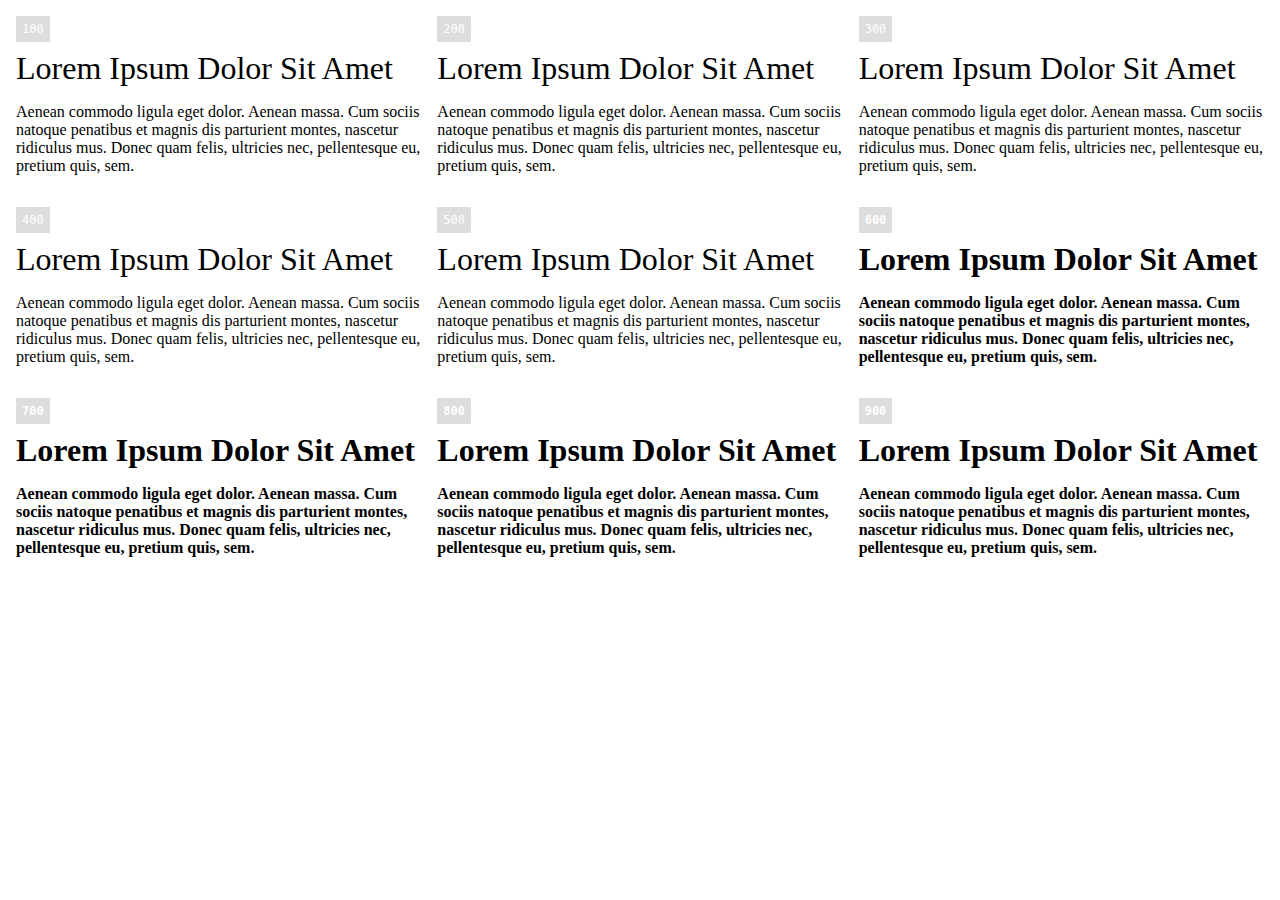
<file: webfonts/montserrat/index.html>
<!doctype html>
<html lang="en">

<head>

<meta name="viewport" content="width=device-width, initial-scale=1, maximum-scale=1, user-scalable=no" />

<link rel="stylesheet" href="https://min.gitcdn.link/repo/manfuku/mfk/master/webfonts/montserrat/montserrat.css">
<style>
body { font-family: Montserrat; font-size: 16px; margin: 1rem 0 0 1rem; }
div:nth-child(1) { font-weight: 100 }
div:nth-child(2) { font-weight: 200 }
div:nth-child(3) { font-weight: 300 }
div:nth-child(4) { font-weight: 400 }
div:nth-child(5) { font-weight: 500 }
div:nth-child(6) { font-weight: 600 }
div:nth-child(7) { font-weight: 700 }
div:nth-child(8) { font-weight: 800 }
div:nth-child(9) { font-weight: 900 }
div { float: left; padding: 0 1rem 1rem 0; box-sizing: border-box; overflow: hidden }
h1 { font-size: 2rem; font-weight: inherit; text-transform: capitalize; margin: 0 0 1rem; }
p { font-size: 1rem }
span { font-family: monospace; font-size: 0.75rem; color: #fff; background: #ddd; padding: 0.375rem; margin-bottom: 0.5rem; display: inline-block; }
@media (min-width: 600px) { div { width: 50%; } }
@media (min-width: 900px) { div { width: 33.33333%; } }
</style>

</head>

<body>

<div><span>100</span><h1>Lorem ipsum dolor sit amet</h1><p> Aenean commodo ligula eget dolor. Aenean massa. Cum sociis natoque penatibus et magnis dis parturient montes, nascetur ridiculus mus. Donec quam felis, ultricies nec, pellentesque eu, pretium quis, sem.</p></div>
<div><span>200</span><h1>Lorem ipsum dolor sit amet</h1><p> Aenean commodo ligula eget dolor. Aenean massa. Cum sociis natoque penatibus et magnis dis parturient montes, nascetur ridiculus mus. Donec quam felis, ultricies nec, pellentesque eu, pretium quis, sem.</p></div>
<div><span>300</span><h1>Lorem ipsum dolor sit amet</h1><p> Aenean commodo ligula eget dolor. Aenean massa. Cum sociis natoque penatibus et magnis dis parturient montes, nascetur ridiculus mus. Donec quam felis, ultricies nec, pellentesque eu, pretium quis, sem.</p></div>
<div><span>400</span><h1>Lorem ipsum dolor sit amet</h1><p> Aenean commodo ligula eget dolor. Aenean massa. Cum sociis natoque penatibus et magnis dis parturient montes, nascetur ridiculus mus. Donec quam felis, ultricies nec, pellentesque eu, pretium quis, sem.</p></div>
<div><span>500</span><h1>Lorem ipsum dolor sit amet</h1><p> Aenean commodo ligula eget dolor. Aenean massa. Cum sociis natoque penatibus et magnis dis parturient montes, nascetur ridiculus mus. Donec quam felis, ultricies nec, pellentesque eu, pretium quis, sem.</p></div>
<div><span>600</span><h1>Lorem ipsum dolor sit amet</h1><p> Aenean commodo ligula eget dolor. Aenean massa. Cum sociis natoque penatibus et magnis dis parturient montes, nascetur ridiculus mus. Donec quam felis, ultricies nec, pellentesque eu, pretium quis, sem.</p></div>
<div><span>700</span><h1>Lorem ipsum dolor sit amet</h1><p> Aenean commodo ligula eget dolor. Aenean massa. Cum sociis natoque penatibus et magnis dis parturient montes, nascetur ridiculus mus. Donec quam felis, ultricies nec, pellentesque eu, pretium quis, sem.</p></div>
<div><span>800</span><h1>Lorem ipsum dolor sit amet</h1><p> Aenean commodo ligula eget dolor. Aenean massa. Cum sociis natoque penatibus et magnis dis parturient montes, nascetur ridiculus mus. Donec quam felis, ultricies nec, pellentesque eu, pretium quis, sem.</p></div>
<div><span>900</span><h1>Lorem ipsum dolor sit amet</h1><p> Aenean commodo ligula eget dolor. Aenean massa. Cum sociis natoque penatibus et magnis dis parturient montes, nascetur ridiculus mus. Donec quam felis, ultricies nec, pellentesque eu, pretium quis, sem.</p></div>

</body>
</html>
</file>
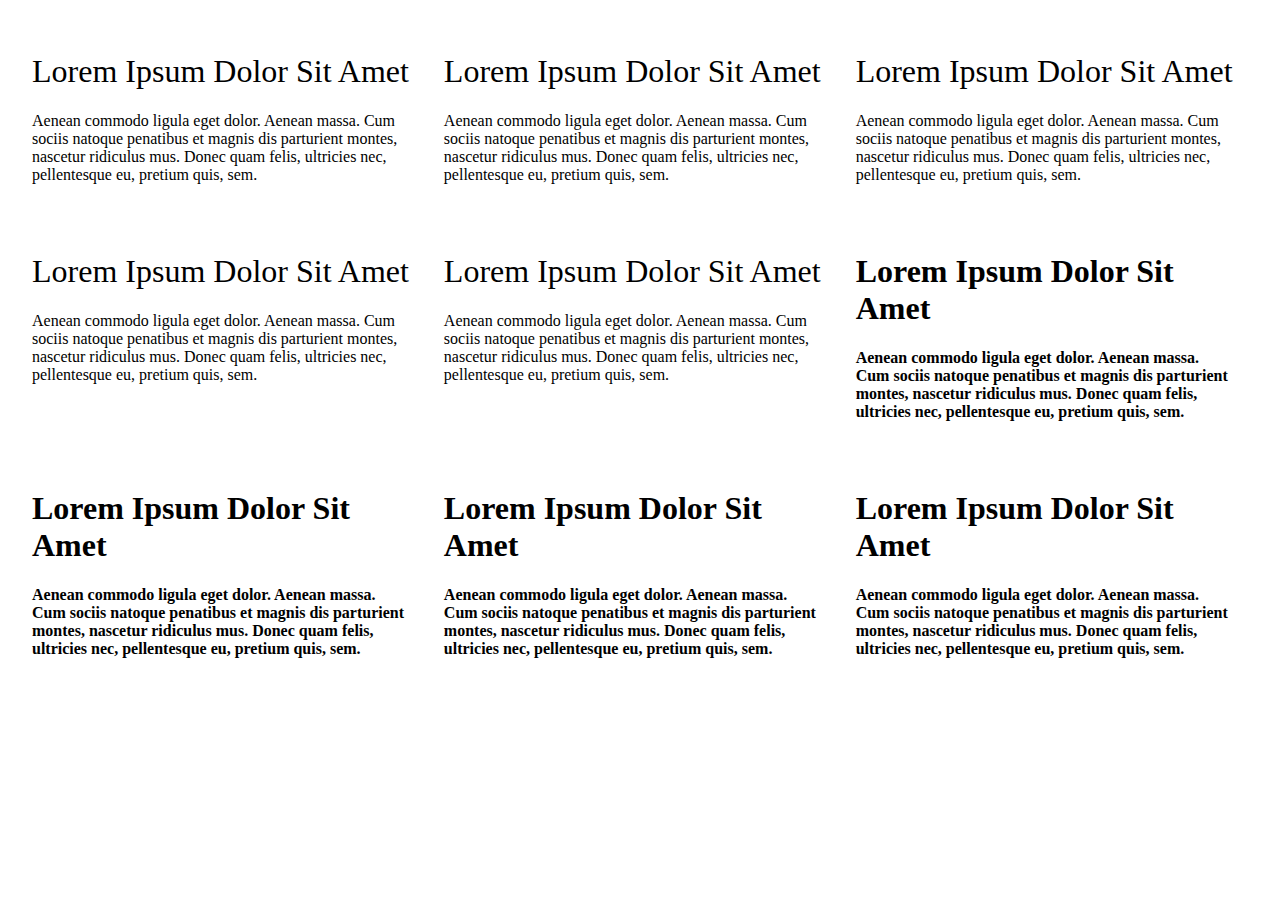
<file: webfonts/montserrat/sample.html>
<html>

<head>

<link rel="stylesheet" href="https://min.gitcdn.link/repo/manfuku/mfk/master/webfonts/montserrat/montserrat.css">
<style>
body { font-family: Montserrat; font-size: 16px; margin: 1rem; }
div:nth-child(1) { font-weight: 100 }
div:nth-child(2) { font-weight: 200 }
div:nth-child(3) { font-weight: 300 }
div:nth-child(4) { font-weight: 400 }
div:nth-child(5) { font-weight: 500 }
div:nth-child(6) { font-weight: 600 }
div:nth-child(7) { font-weight: 700 }
div:nth-child(8) { font-weight: 800 }
div:nth-child(9) { font-weight: 900 }
div { width: 33%; float: left; padding: 1rem; box-sizing: border-box; }
h1 { font-size: 2rem; font-weight: inherit; text-transform: capitalize; }
p { font-size: 1rem }
</style>

</head>

<body>

<div><h1>Lorem ipsum dolor sit amet</h1><p> Aenean commodo ligula eget dolor. Aenean massa. Cum sociis natoque penatibus et magnis dis parturient montes, nascetur ridiculus mus. Donec quam felis, ultricies nec, pellentesque eu, pretium quis, sem.</p></div>

<div><h1>Lorem ipsum dolor sit amet</h1><p> Aenean commodo ligula eget dolor. Aenean massa. Cum sociis natoque penatibus et magnis dis parturient montes, nascetur ridiculus mus. Donec quam felis, ultricies nec, pellentesque eu, pretium quis, sem.</p></div>

<div><h1>Lorem ipsum dolor sit amet</h1><p> Aenean commodo ligula eget dolor. Aenean massa. Cum sociis natoque penatibus et magnis dis parturient montes, nascetur ridiculus mus. Donec quam felis, ultricies nec, pellentesque eu, pretium quis, sem.</p></div>

<div><h1>Lorem ipsum dolor sit amet</h1><p> Aenean commodo ligula eget dolor. Aenean massa. Cum sociis natoque penatibus et magnis dis parturient montes, nascetur ridiculus mus. Donec quam felis, ultricies nec, pellentesque eu, pretium quis, sem.</p></div>

<div><h1>Lorem ipsum dolor sit amet</h1><p> Aenean commodo ligula eget dolor. Aenean massa. Cum sociis natoque penatibus et magnis dis parturient montes, nascetur ridiculus mus. Donec quam felis, ultricies nec, pellentesque eu, pretium quis, sem.</p></div>

<div><h1>Lorem ipsum dolor sit amet</h1><p> Aenean commodo ligula eget dolor. Aenean massa. Cum sociis natoque penatibus et magnis dis parturient montes, nascetur ridiculus mus. Donec quam felis, ultricies nec, pellentesque eu, pretium quis, sem.</p></div>

<div><h1>Lorem ipsum dolor sit amet</h1><p> Aenean commodo ligula eget dolor. Aenean massa. Cum sociis natoque penatibus et magnis dis parturient montes, nascetur ridiculus mus. Donec quam felis, ultricies nec, pellentesque eu, pretium quis, sem.</p></div>

<div><h1>Lorem ipsum dolor sit amet</h1><p> Aenean commodo ligula eget dolor. Aenean massa. Cum sociis natoque penatibus et magnis dis parturient montes, nascetur ridiculus mus. Donec quam felis, ultricies nec, pellentesque eu, pretium quis, sem.</p></div>

<div><h1>Lorem ipsum dolor sit amet</h1><p> Aenean commodo ligula eget dolor. Aenean massa. Cum sociis natoque penatibus et magnis dis parturient montes, nascetur ridiculus mus. Donec quam felis, ultricies nec, pellentesque eu, pretium quis, sem.</p></div>

</body>
</html>
</file>
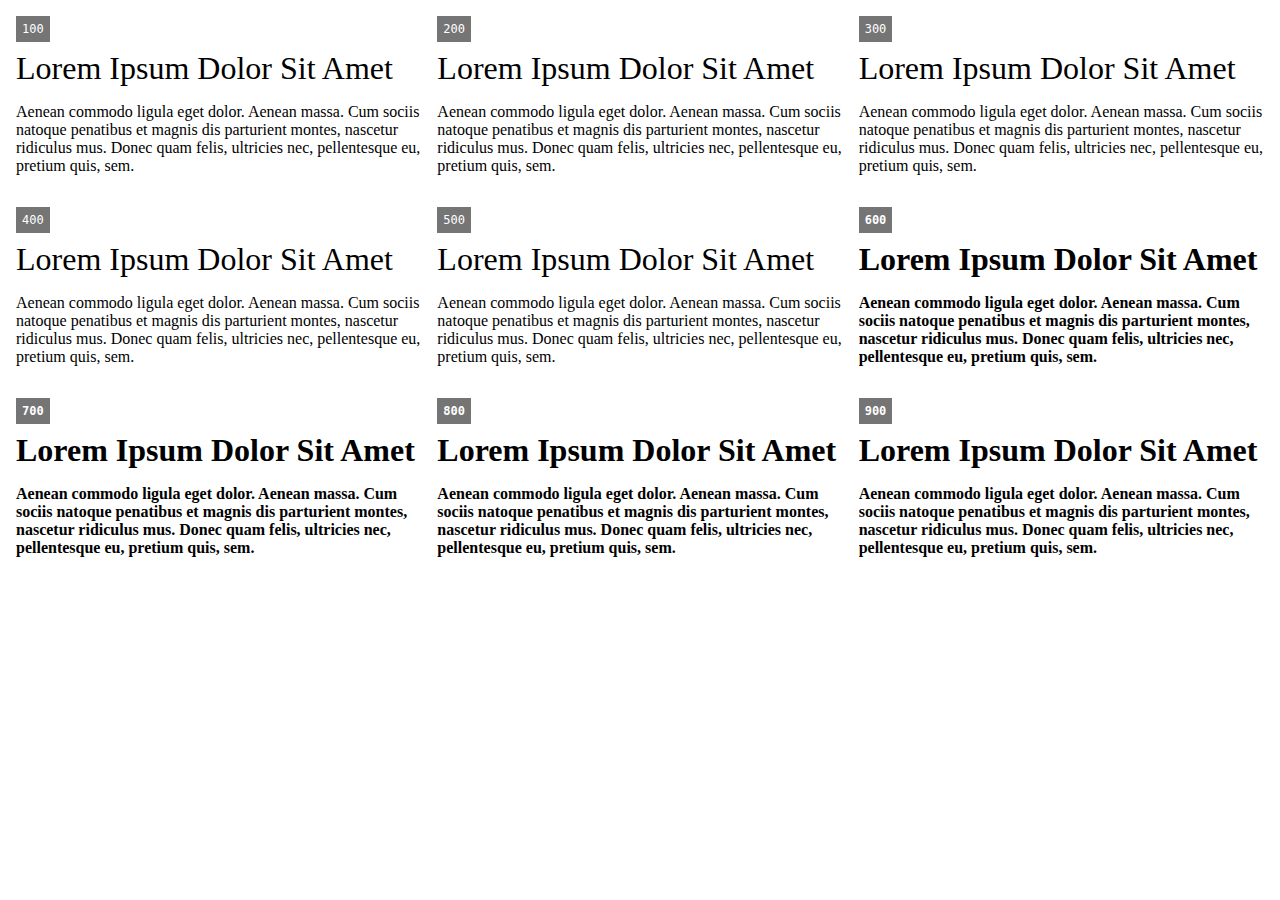
<file: webfonts/montserrat/tester.html>
<!doctype html>
<html lang="en">

<head>

<meta name="viewport" content="width=device-width, initial-scale=1, maximum-scale=1, user-scalable=no" />

<link rel="stylesheet" href="https://min.gitcdn.link/repo/manfuku/mfk/master/webfonts/montserrat/montserrat.css">
<style>
body { font-family: Montserrat; font-size: 16px; margin: 1rem 0 0 1rem; }
div:nth-child(1) { font-weight: 100 }
div:nth-child(2) { font-weight: 200 }
div:nth-child(3) { font-weight: 300 }
div:nth-child(4) { font-weight: 400 }
div:nth-child(5) { font-weight: 500 }
div:nth-child(6) { font-weight: 600 }
div:nth-child(7) { font-weight: 700 }
div:nth-child(8) { font-weight: 800 }
div:nth-child(9) { font-weight: 900 }
div { float: left; padding: 0 1rem 1rem 0; box-sizing: border-box; overflow: hidden }
h1 { font-size: 2rem; font-weight: inherit; text-transform: capitalize; margin: 0 0 1rem; }
p { font-size: 1rem }
span { font-family: monospace; font-size: 0.75rem; color: #fff; background: #757575; padding: 0.375rem; margin-bottom: 0.5rem; display: inline-block; }
@media (min-width: 600px) { div { width: 50%; } }
@media (min-width: 900px) { div { width: 33.33333%; } }
</style>

</head>

<body>

<div><span>100</span><h1>Lorem ipsum dolor sit amet</h1><p> Aenean commodo ligula eget dolor. Aenean massa. Cum sociis natoque penatibus et magnis dis parturient montes, nascetur ridiculus mus. Donec quam felis, ultricies nec, pellentesque eu, pretium quis, sem.</p></div>
<div><span>200</span><h1>Lorem ipsum dolor sit amet</h1><p> Aenean commodo ligula eget dolor. Aenean massa. Cum sociis natoque penatibus et magnis dis parturient montes, nascetur ridiculus mus. Donec quam felis, ultricies nec, pellentesque eu, pretium quis, sem.</p></div>
<div><span>300</span><h1>Lorem ipsum dolor sit amet</h1><p> Aenean commodo ligula eget dolor. Aenean massa. Cum sociis natoque penatibus et magnis dis parturient montes, nascetur ridiculus mus. Donec quam felis, ultricies nec, pellentesque eu, pretium quis, sem.</p></div>
<div><span>400</span><h1>Lorem ipsum dolor sit amet</h1><p> Aenean commodo ligula eget dolor. Aenean massa. Cum sociis natoque penatibus et magnis dis parturient montes, nascetur ridiculus mus. Donec quam felis, ultricies nec, pellentesque eu, pretium quis, sem.</p></div>
<div><span>500</span><h1>Lorem ipsum dolor sit amet</h1><p> Aenean commodo ligula eget dolor. Aenean massa. Cum sociis natoque penatibus et magnis dis parturient montes, nascetur ridiculus mus. Donec quam felis, ultricies nec, pellentesque eu, pretium quis, sem.</p></div>
<div><span>600</span><h1>Lorem ipsum dolor sit amet</h1><p> Aenean commodo ligula eget dolor. Aenean massa. Cum sociis natoque penatibus et magnis dis parturient montes, nascetur ridiculus mus. Donec quam felis, ultricies nec, pellentesque eu, pretium quis, sem.</p></div>
<div><span>700</span><h1>Lorem ipsum dolor sit amet</h1><p> Aenean commodo ligula eget dolor. Aenean massa. Cum sociis natoque penatibus et magnis dis parturient montes, nascetur ridiculus mus. Donec quam felis, ultricies nec, pellentesque eu, pretium quis, sem.</p></div>
<div><span>800</span><h1>Lorem ipsum dolor sit amet</h1><p> Aenean commodo ligula eget dolor. Aenean massa. Cum sociis natoque penatibus et magnis dis parturient montes, nascetur ridiculus mus. Donec quam felis, ultricies nec, pellentesque eu, pretium quis, sem.</p></div>
<div><span>900</span><h1>Lorem ipsum dolor sit amet</h1><p> Aenean commodo ligula eget dolor. Aenean massa. Cum sociis natoque penatibus et magnis dis parturient montes, nascetur ridiculus mus. Donec quam felis, ultricies nec, pellentesque eu, pretium quis, sem.</p></div>

</body>
</html>
</file>
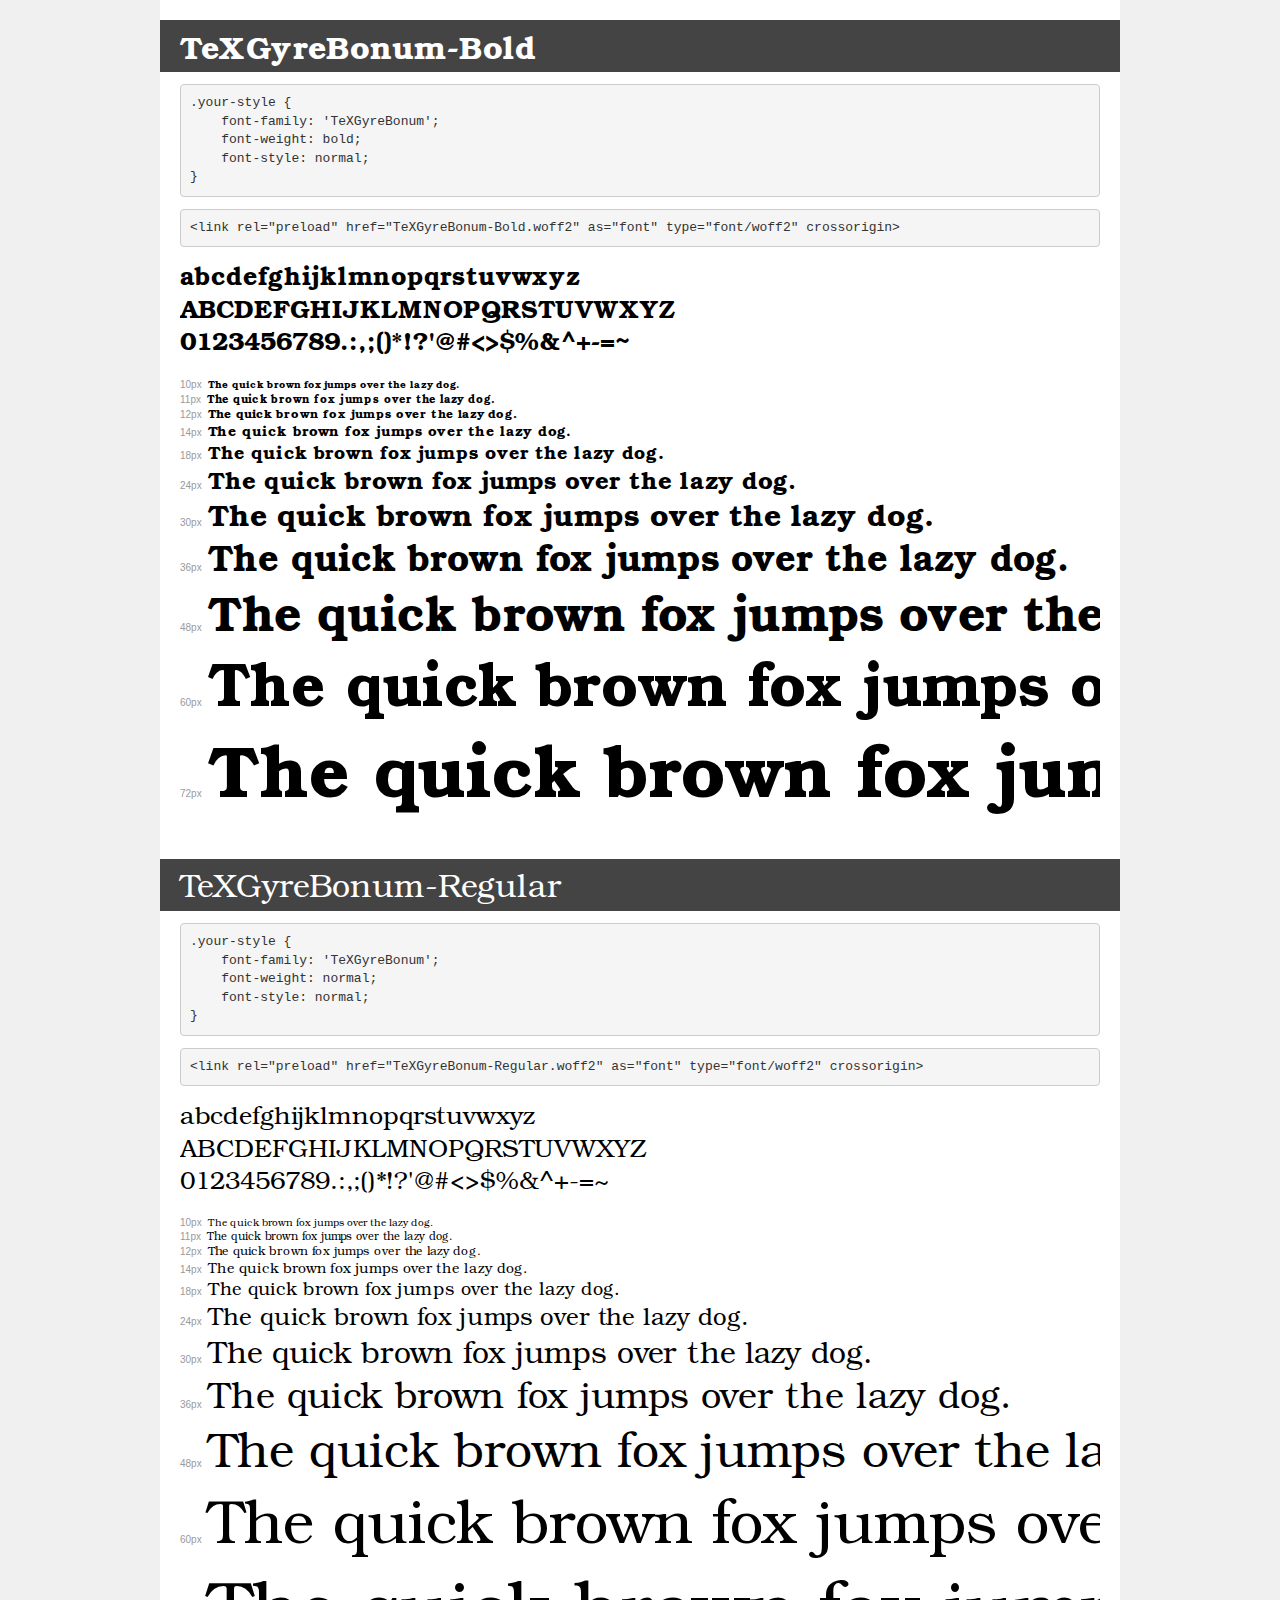
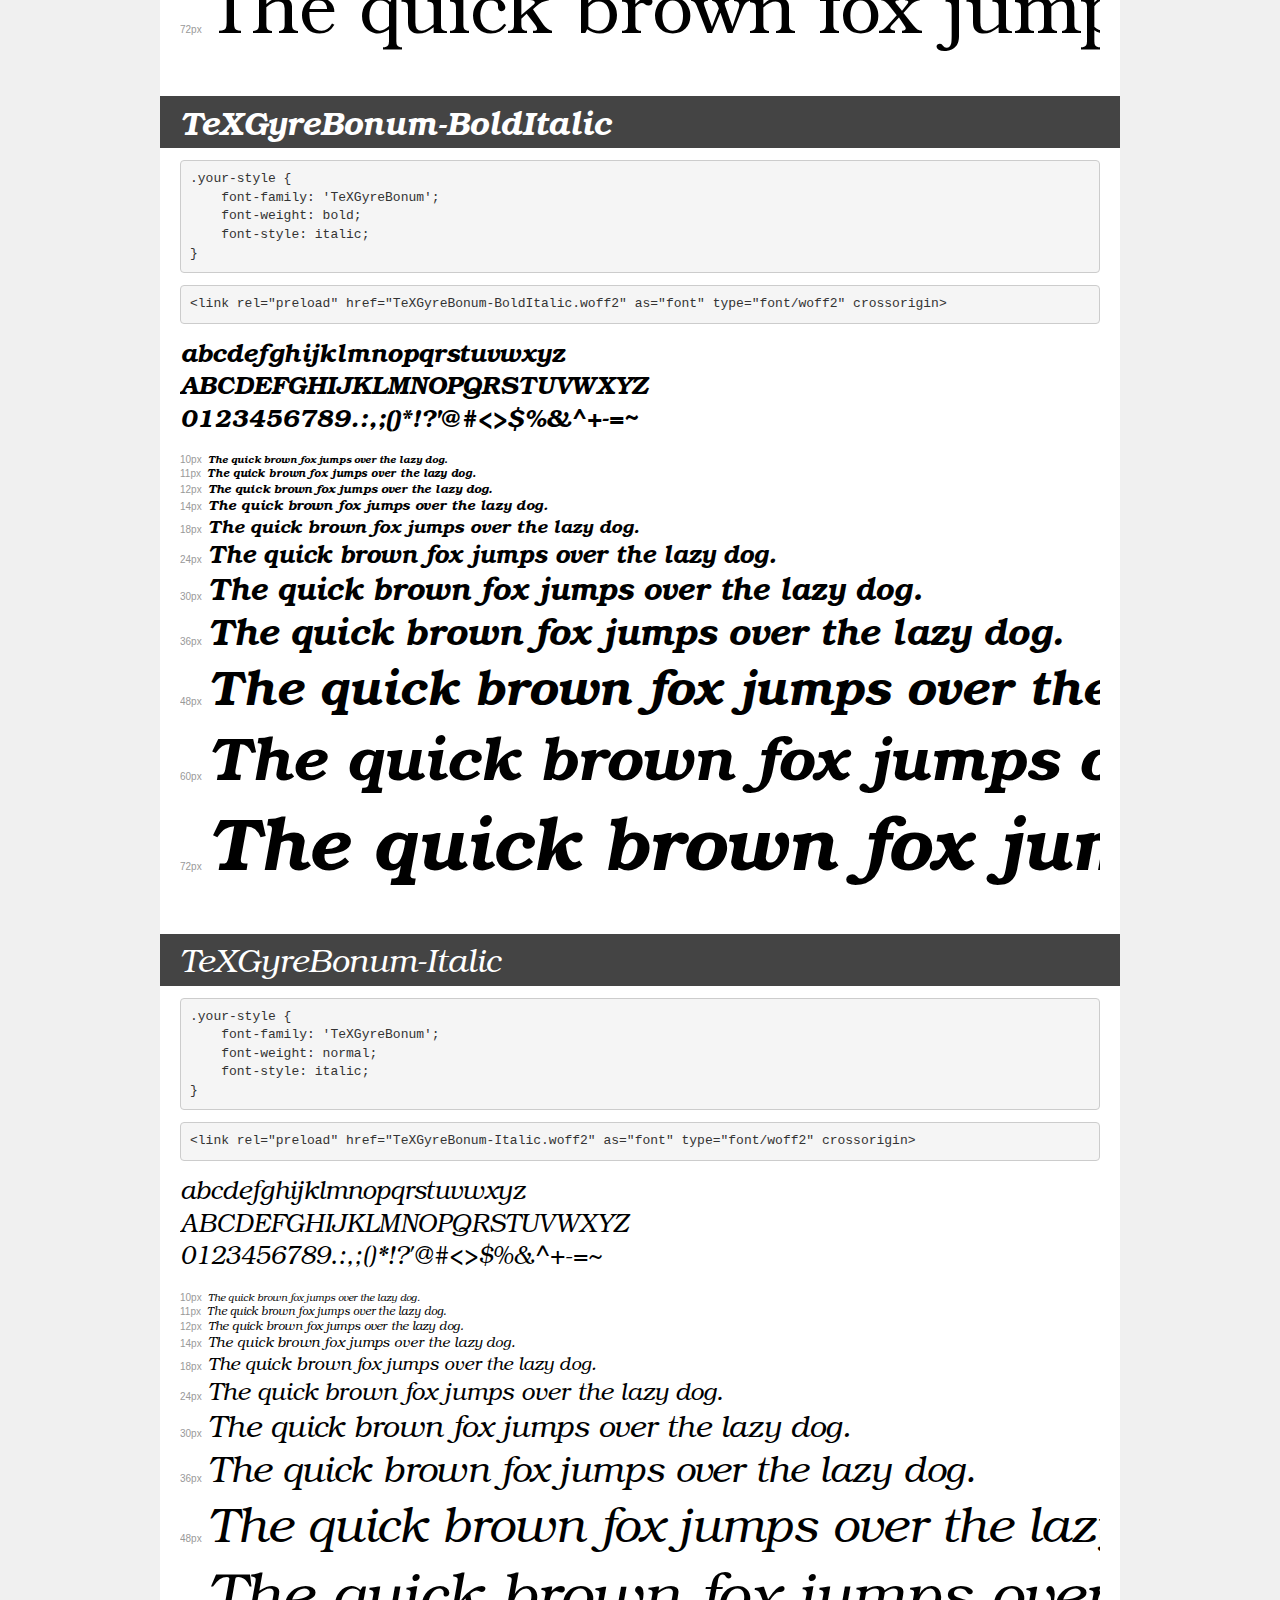
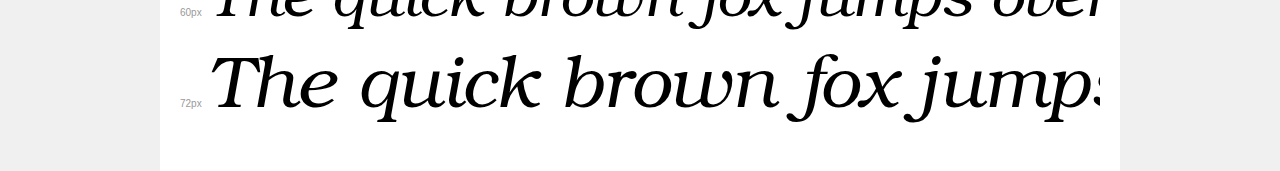
<file: webfonts/TeXGyreBonum/demo.html>
<!DOCTYPE html>
<html lang="en">
<head>
    <meta charset="utf-8">
    <meta http-equiv="X-UA-Compatible" content="IE=edge">
    <meta name="viewport" content="width=device-width, initial-scale=1">
    <meta name="robots" content="noindex, noarchive">
    <meta name="format-detection" content="telephone=no">
    <title>Transfonter demo</title>
    <link href="stylesheet.css" rel="stylesheet">
    <style>
        /*
        http://meyerweb.com/eric/tools/css/reset/
        v2.0 | 20110126
        License: none (public domain)
        */
        html, body, div, span, applet, object, iframe,
        h1, h2, h3, h4, h5, h6, p, blockquote, pre,
        a, abbr, acronym, address, big, cite, code,
        del, dfn, em, img, ins, kbd, q, s, samp,
        small, strike, strong, sub, sup, tt, var,
        b, u, i, center,
        dl, dt, dd, ol, ul, li,
        fieldset, form, label, legend,
        table, caption, tbody, tfoot, thead, tr, th, td,
        article, aside, canvas, details, embed,
        figure, figcaption, footer, header, hgroup,
        menu, nav, output, ruby, section, summary,
        time, mark, audio, video {
            margin: 0;
            padding: 0;
            border: 0;
            font-size: 100%;
            font: inherit;
            vertical-align: baseline;
        }
        /* HTML5 display-role reset for older browsers */
        article, aside, details, figcaption, figure,
        footer, header, hgroup, menu, nav, section {
            display: block;
        }
        body {
            line-height: 1;
        }
        ol, ul {
            list-style: none;
        }
        blockquote, q {
            quotes: none;
        }
        blockquote:before, blockquote:after,
        q:before, q:after {
            content: '';
            content: none;
        }
        table {
            border-collapse: collapse;
            border-spacing: 0;
        }
        /* demo styles */
        body {
            background: #f0f0f0;
            color: #000;
        }
        .page {
            background: #fff;
            width: 920px;
            margin: 0 auto;
            padding: 20px 20px 0 20px;
            overflow: hidden;
        }
        .font-container {
            overflow-x: auto;
            overflow-y: hidden;
            margin-bottom: 40px;
            line-height: 1.3;
            white-space: nowrap;
            padding-bottom: 5px;
        }
        h1 {
            position: relative;
            background: #444;
            font-size: 32px;
            color: #fff;
            padding: 10px 20px;
            margin: 0 -20px 12px -20px;
        }
        .letters {
            font-size: 25px;
            margin-bottom: 20px;
        }
        .s10:before {
            content: '10px';
        }
        .s11:before {
            content: '11px';
        }
        .s12:before {
            content: '12px';
        }
        .s14:before {
            content: '14px';
        }
        .s18:before {
            content: '18px';
        }
        .s24:before {
            content: '24px';
        }
        .s30:before {
            content: '30px';
        }
        .s36:before {
            content: '36px';
        }
        .s48:before {
            content: '48px';
        }
        .s60:before {
            content: '60px';
        }
        .s72:before {
            content: '72px';
        }
        .s10:before, .s11:before, .s12:before, .s14:before,
        .s18:before, .s24:before, .s30:before, .s36:before,
        .s48:before, .s60:before, .s72:before {
            font-family: Arial, sans-serif;
            font-size: 10px;
            font-weight: normal;
            font-style: normal;
            color: #999;
            padding-right: 6px;
        }
        pre {
            display: block;
            padding: 9px;
            margin: 0 0 12px;
            font-family: Monaco, Menlo, Consolas, "Courier New", monospace;
            font-size: 13px;
            line-height: 1.428571429;
            color: #333;
            font-weight: normal;
            font-style: normal;
            background-color: #f5f5f5;
            border: 1px solid #ccc;
            overflow-x: auto;
            border-radius: 4px;
        }
        /* responsive */
        @media (max-width: 959px) {
            .page {
                width: auto;
                margin: 0;
            }
        }
    </style>
</head>
<body>
<div class="page">
    <div class="demo">
        <h1 style="font-family: 'TeXGyreBonum'; font-weight: bold; font-style: normal;">TeXGyreBonum-Bold</h1>
        <pre title="Usage">.your-style {
    font-family: 'TeXGyreBonum';
    font-weight: bold;
    font-style: normal;
}</pre>
        <pre title="Preload (optional)">
&lt;link rel=&quot;preload&quot; href=&quot;TeXGyreBonum-Bold.woff2&quot; as=&quot;font&quot; type=&quot;font/woff2&quot; crossorigin&gt;</pre>
        <div class="font-container" style="font-family: 'TeXGyreBonum'; font-weight: bold; font-style: normal;">
            <p class="letters">
                abcdefghijklmnopqrstuvwxyz<br>
ABCDEFGHIJKLMNOPQRSTUVWXYZ<br>
                0123456789.:,;()*!?'@#&lt;&gt;$%&^+-=~
            </p>
            <p class="s10" style="font-size: 10px;">The quick brown fox jumps over the lazy dog.</p>
            <p class="s11" style="font-size: 11px;">The quick brown fox jumps over the lazy dog.</p>
            <p class="s12" style="font-size: 12px;">The quick brown fox jumps over the lazy dog.</p>
            <p class="s14" style="font-size: 14px;">The quick brown fox jumps over the lazy dog.</p>
            <p class="s18" style="font-size: 18px;">The quick brown fox jumps over the lazy dog.</p>
            <p class="s24" style="font-size: 24px;">The quick brown fox jumps over the lazy dog.</p>
            <p class="s30" style="font-size: 30px;">The quick brown fox jumps over the lazy dog.</p>
            <p class="s36" style="font-size: 36px;">The quick brown fox jumps over the lazy dog.</p>
            <p class="s48" style="font-size: 48px;">The quick brown fox jumps over the lazy dog.</p>
            <p class="s60" style="font-size: 60px;">The quick brown fox jumps over the lazy dog.</p>
            <p class="s72" style="font-size: 72px;">The quick brown fox jumps over the lazy dog.</p>
        </div>
    </div>

    <div class="demo">
        <h1 style="font-family: 'TeXGyreBonum'; font-weight: normal; font-style: normal;">TeXGyreBonum-Regular</h1>
        <pre title="Usage">.your-style {
    font-family: 'TeXGyreBonum';
    font-weight: normal;
    font-style: normal;
}</pre>
        <pre title="Preload (optional)">
&lt;link rel=&quot;preload&quot; href=&quot;TeXGyreBonum-Regular.woff2&quot; as=&quot;font&quot; type=&quot;font/woff2&quot; crossorigin&gt;</pre>
        <div class="font-container" style="font-family: 'TeXGyreBonum'; font-weight: normal; font-style: normal;">
            <p class="letters">
                abcdefghijklmnopqrstuvwxyz<br>
ABCDEFGHIJKLMNOPQRSTUVWXYZ<br>
                0123456789.:,;()*!?'@#&lt;&gt;$%&^+-=~
            </p>
            <p class="s10" style="font-size: 10px;">The quick brown fox jumps over the lazy dog.</p>
            <p class="s11" style="font-size: 11px;">The quick brown fox jumps over the lazy dog.</p>
            <p class="s12" style="font-size: 12px;">The quick brown fox jumps over the lazy dog.</p>
            <p class="s14" style="font-size: 14px;">The quick brown fox jumps over the lazy dog.</p>
            <p class="s18" style="font-size: 18px;">The quick brown fox jumps over the lazy dog.</p>
            <p class="s24" style="font-size: 24px;">The quick brown fox jumps over the lazy dog.</p>
            <p class="s30" style="font-size: 30px;">The quick brown fox jumps over the lazy dog.</p>
            <p class="s36" style="font-size: 36px;">The quick brown fox jumps over the lazy dog.</p>
            <p class="s48" style="font-size: 48px;">The quick brown fox jumps over the lazy dog.</p>
            <p class="s60" style="font-size: 60px;">The quick brown fox jumps over the lazy dog.</p>
            <p class="s72" style="font-size: 72px;">The quick brown fox jumps over the lazy dog.</p>
        </div>
    </div>

    <div class="demo">
        <h1 style="font-family: 'TeXGyreBonum'; font-weight: bold; font-style: italic;">TeXGyreBonum-BoldItalic</h1>
        <pre title="Usage">.your-style {
    font-family: 'TeXGyreBonum';
    font-weight: bold;
    font-style: italic;
}</pre>
        <pre title="Preload (optional)">
&lt;link rel=&quot;preload&quot; href=&quot;TeXGyreBonum-BoldItalic.woff2&quot; as=&quot;font&quot; type=&quot;font/woff2&quot; crossorigin&gt;</pre>
        <div class="font-container" style="font-family: 'TeXGyreBonum'; font-weight: bold; font-style: italic;">
            <p class="letters">
                abcdefghijklmnopqrstuvwxyz<br>
ABCDEFGHIJKLMNOPQRSTUVWXYZ<br>
                0123456789.:,;()*!?'@#&lt;&gt;$%&^+-=~
            </p>
            <p class="s10" style="font-size: 10px;">The quick brown fox jumps over the lazy dog.</p>
            <p class="s11" style="font-size: 11px;">The quick brown fox jumps over the lazy dog.</p>
            <p class="s12" style="font-size: 12px;">The quick brown fox jumps over the lazy dog.</p>
            <p class="s14" style="font-size: 14px;">The quick brown fox jumps over the lazy dog.</p>
            <p class="s18" style="font-size: 18px;">The quick brown fox jumps over the lazy dog.</p>
            <p class="s24" style="font-size: 24px;">The quick brown fox jumps over the lazy dog.</p>
            <p class="s30" style="font-size: 30px;">The quick brown fox jumps over the lazy dog.</p>
            <p class="s36" style="font-size: 36px;">The quick brown fox jumps over the lazy dog.</p>
            <p class="s48" style="font-size: 48px;">The quick brown fox jumps over the lazy dog.</p>
            <p class="s60" style="font-size: 60px;">The quick brown fox jumps over the lazy dog.</p>
            <p class="s72" style="font-size: 72px;">The quick brown fox jumps over the lazy dog.</p>
        </div>
    </div>

    <div class="demo">
        <h1 style="font-family: 'TeXGyreBonum'; font-weight: normal; font-style: italic;">TeXGyreBonum-Italic</h1>
        <pre title="Usage">.your-style {
    font-family: 'TeXGyreBonum';
    font-weight: normal;
    font-style: italic;
}</pre>
        <pre title="Preload (optional)">
&lt;link rel=&quot;preload&quot; href=&quot;TeXGyreBonum-Italic.woff2&quot; as=&quot;font&quot; type=&quot;font/woff2&quot; crossorigin&gt;</pre>
        <div class="font-container" style="font-family: 'TeXGyreBonum'; font-weight: normal; font-style: italic;">
            <p class="letters">
                abcdefghijklmnopqrstuvwxyz<br>
ABCDEFGHIJKLMNOPQRSTUVWXYZ<br>
                0123456789.:,;()*!?'@#&lt;&gt;$%&^+-=~
            </p>
            <p class="s10" style="font-size: 10px;">The quick brown fox jumps over the lazy dog.</p>
            <p class="s11" style="font-size: 11px;">The quick brown fox jumps over the lazy dog.</p>
            <p class="s12" style="font-size: 12px;">The quick brown fox jumps over the lazy dog.</p>
            <p class="s14" style="font-size: 14px;">The quick brown fox jumps over the lazy dog.</p>
            <p class="s18" style="font-size: 18px;">The quick brown fox jumps over the lazy dog.</p>
            <p class="s24" style="font-size: 24px;">The quick brown fox jumps over the lazy dog.</p>
            <p class="s30" style="font-size: 30px;">The quick brown fox jumps over the lazy dog.</p>
            <p class="s36" style="font-size: 36px;">The quick brown fox jumps over the lazy dog.</p>
            <p class="s48" style="font-size: 48px;">The quick brown fox jumps over the lazy dog.</p>
            <p class="s60" style="font-size: 60px;">The quick brown fox jumps over the lazy dog.</p>
            <p class="s72" style="font-size: 72px;">The quick brown fox jumps over the lazy dog.</p>
        </div>
    </div>

</div>
</body>
</html>
</file>
<file: webfonts/TeXGyreBonum/stylesheet.css>
@font-face {
    font-family: 'TeXGyreBonum';
    src: url('TeXGyreBonum-Bold.woff2') format('woff2'),
        url('TeXGyreBonum-Bold.woff') format('woff');
    font-weight: bold;
    font-style: normal;
    font-display: swap;
}

@font-face {
    font-family: 'TeXGyreBonum';
    src: url('TeXGyreBonum-Regular.woff2') format('woff2'),
        url('TeXGyreBonum-Regular.woff') format('woff');
    font-weight: normal;
    font-style: normal;
    font-display: swap;
}

@font-face {
    font-family: 'TeXGyreBonum';
    src: url('TeXGyreBonum-BoldItalic.woff2') format('woff2'),
        url('TeXGyreBonum-BoldItalic.woff') format('woff');
    font-weight: bold;
    font-style: italic;
    font-display: swap;
}

@font-face {
    font-family: 'TeXGyreBonum';
    src: url('TeXGyreBonum-Italic.woff2') format('woff2'),
        url('TeXGyreBonum-Italic.woff') format('woff');
    font-weight: normal;
    font-style: italic;
    font-display: swap;
}
</file>
